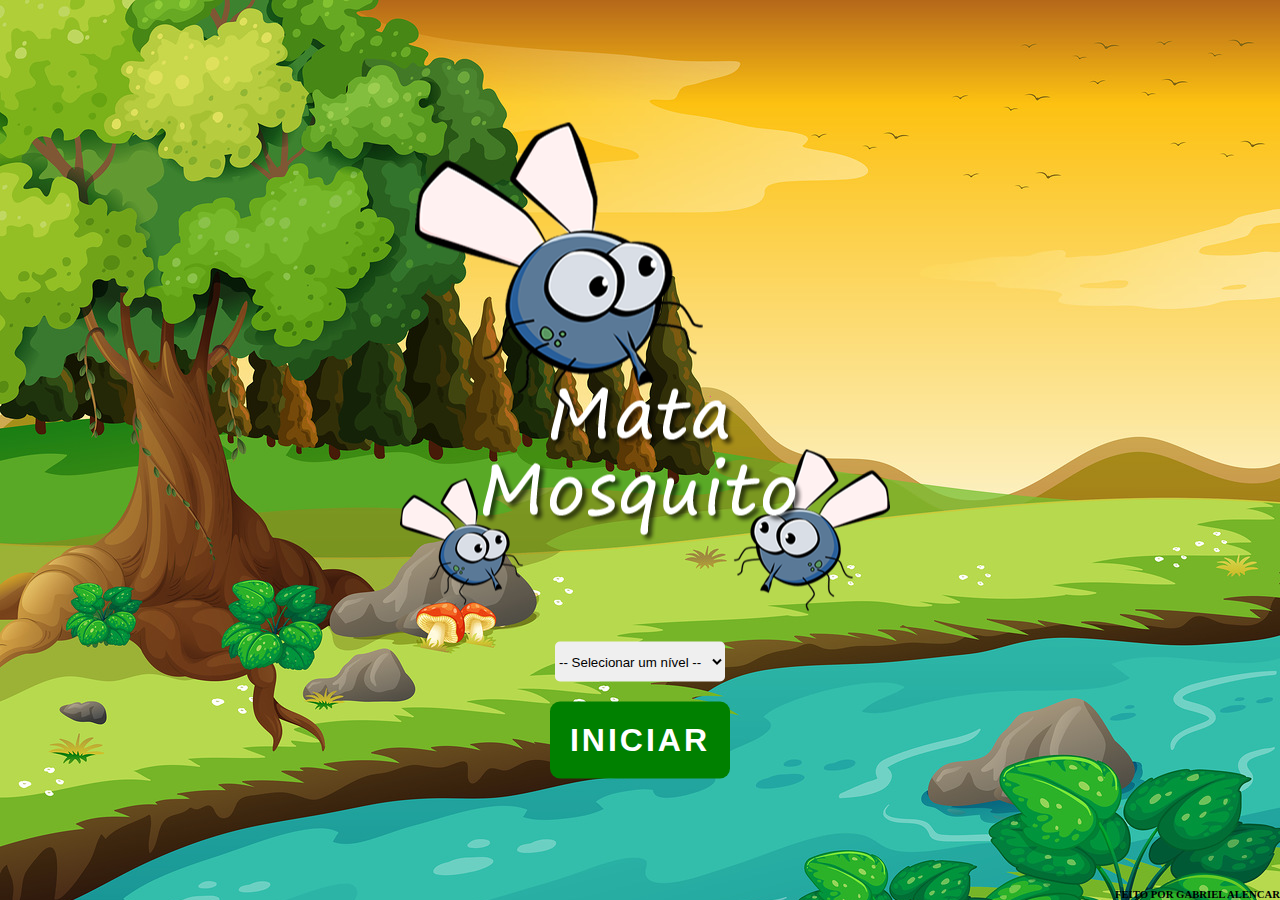
<file: index.html>
<!DOCTYPE html>
<html lang="pt-br">
<head>
    <meta charset="UTF-8">
    <meta http-equiv="X-UA-Compatible" content="IE=edge">
    <meta name="viewport" content="width=device-width, initial-scale=1.0">

    <link rel="stylesheet" href="css/style.css">
    <script>
        //Iniciando o game
        function start_game(){
            let level = document.querySelector('#level').value

            if(level === ''){
                alert('Seleciona um nível para começar!')
            }else{
                window.location.href= 'app.html?' + level
            }
        }
    </script>
    <title>Mata Moscas</title>
</head>
<body>

    <div class="container index">
        <img class='image_game' src="imagens/game.png" alt="">

        <div class="start">
            <div class="start">
                <select id="level">
                    <option value="">-- Selecionar um nível --</option>
                    <option value="normal">Normal</option>
                    <option value="hard">Difícil</option>
                    <option value="rambo">Rambo</option>
                </select>
            </div>
            <button class="btn btn-game" onclick="start_game()"> INICIAR </button>
        </div>
    </div>

    <div class="autor">
        <h6>FEITO POR GABRIEL ALENCAR</h6>
    </div>

</body>
</html>
</file>
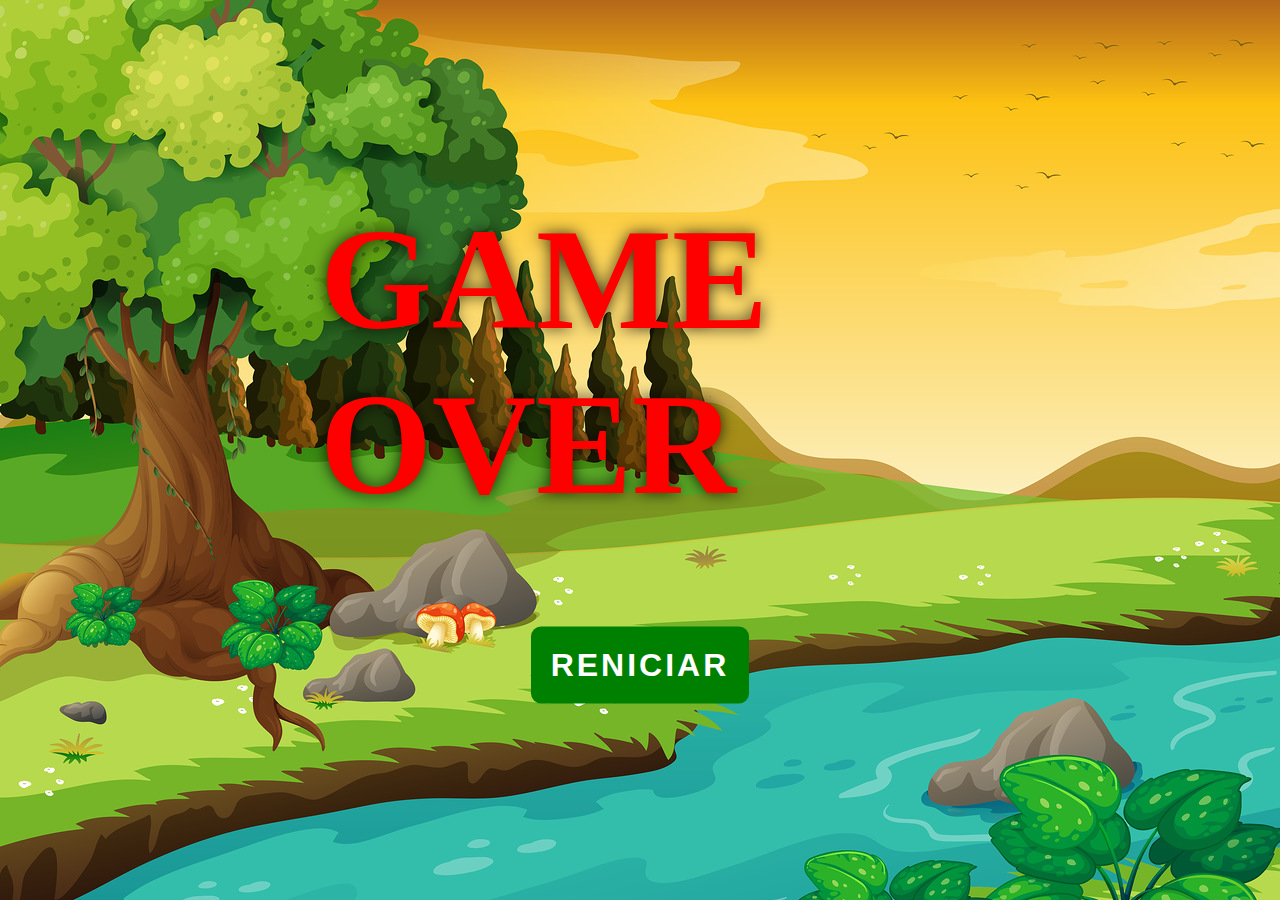
<file: app.html>
<!DOCTYPE html>
<html lang="pt-br">
<head>
    <meta charset="UTF-8">
    <meta http-equiv="X-UA-Compatible" content="IE=edge">
    <meta name="viewport" content="width=device-width, initial-scale=1.0">
    <link rel="stylesheet" href="css/style.css">

    <title>Mate as Moscas</title>
</head>
<body onresize="resize()"> <!-- onresize aciona a função sempre que as dimensões do body são redimensionadas-->
    
    <div class="painel">
        <div class="vidas">
            <img id="v3" src="imagens/coracao_cheio.png" alt="">
            <img id="v2" src="imagens/coracao_cheio.png" alt="">
            <img id="v1" src="imagens/coracao_cheio.png" alt="">
        </div>
        <div class="cronometro">Tempo Restante: <span id="cronometro"></span> </div>
    </div>
    <script src="js/jogo.js"></script>
    <script>
        document.querySelector('#cronometro').innerHTML = tempo //Necessário para o cronometro começar a mostrar logo antes do primeiro decrêscimo.
    </script>
</body>
</html>
</file>
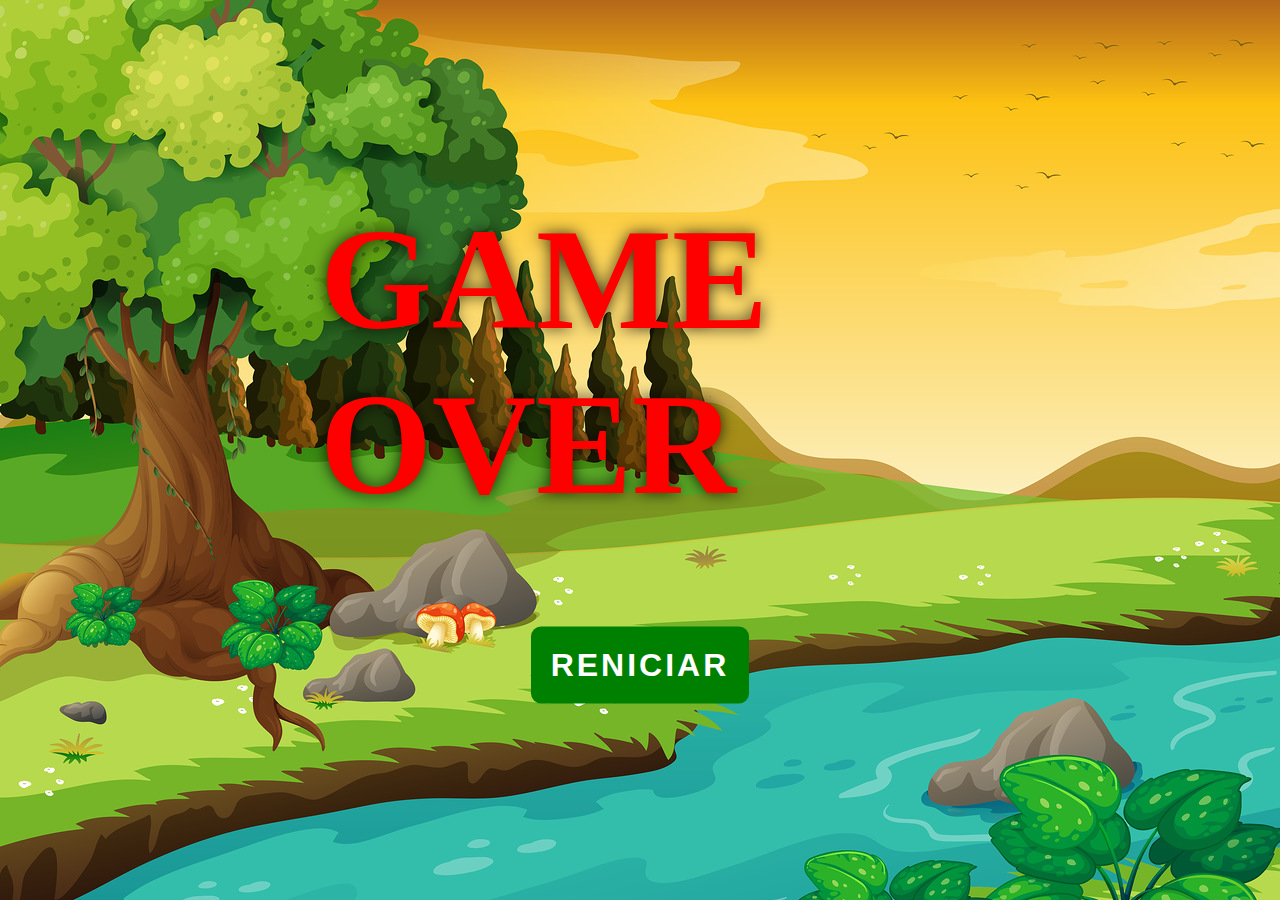
<file: gameover.html>
<!DOCTYPE html>
<html lang="pt-br">
<head>
    <meta charset="UTF-8">
    <meta http-equiv="X-UA-Compatible" content="IE=edge">
    <meta name="viewport" content="width=device-width, initial-scale=1.0">

    <link rel="stylesheet" href="css/style.css">

    <title>GAME OVER</title>
</head>
<body>

    <div class="container">
        <h1 class="gameover">GAME OVER</h1>
        <button class="btn" onclick="window.location.href = 'index.html' "> RENICIAR </button>
        
            
    </div>

</body>
</html>
</file>
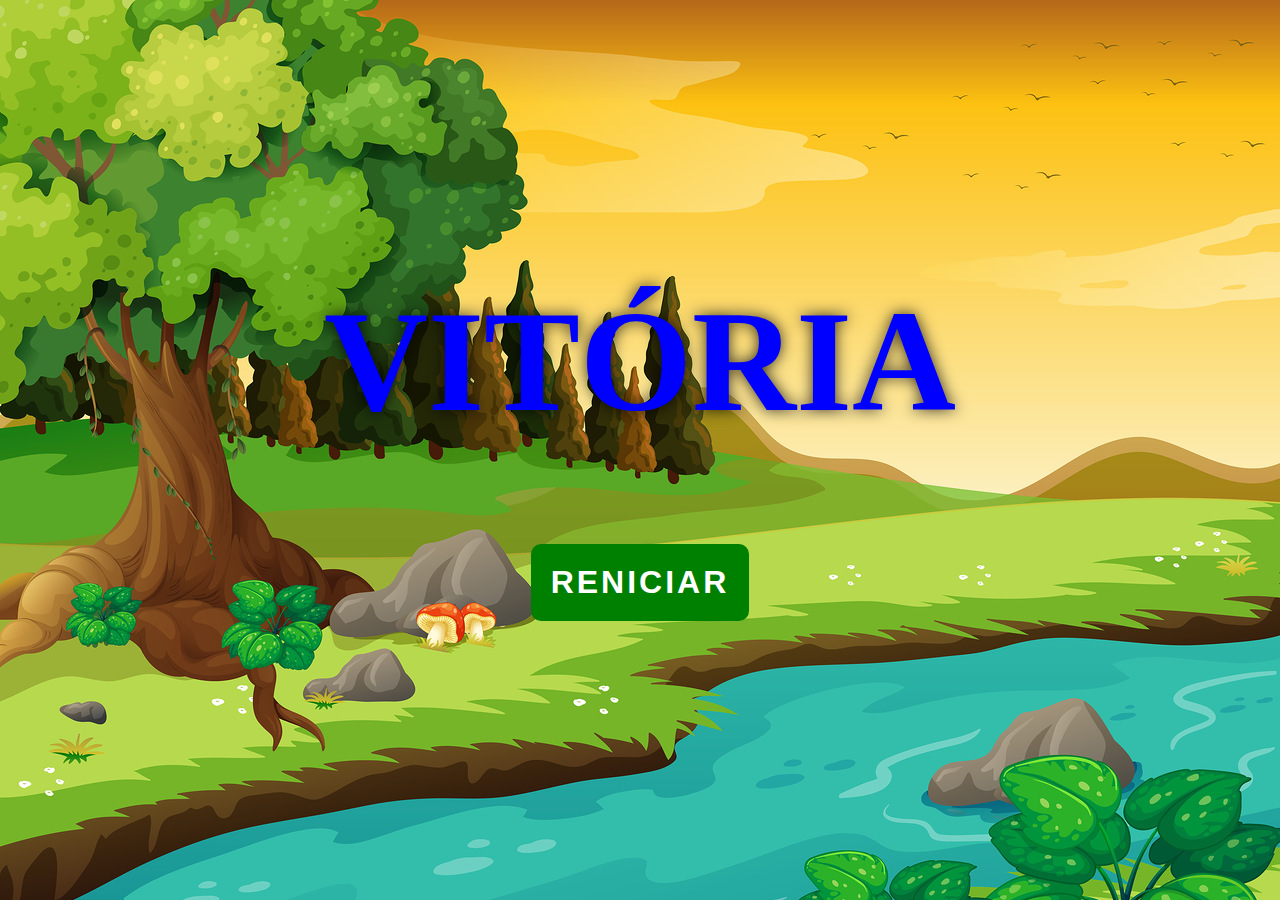
<file: winner.html>
<!DOCTYPE html>
<html lang="pt-br">
<head>
    <meta charset="UTF-8">
    <meta http-equiv="X-UA-Compatible" content="IE=edge">
    <meta name="viewport" content="width=device-width, initial-scale=1.0">

    <link rel="stylesheet" href="css/style.css">

    <title>GAME OVER</title>
</head>
<body>

    <div class="container">
        <h1 class="winner"> VITÓRIA </h1>
        <button class="btn" onclick="window.location.href = 'index.html' "> RENICIAR </button>
           
    </div>

</body>
</html>
</file>
<file: css/style.css>
*{
    margin: 0px;
    padding: 0px;
    box-sizing: border-box;
}

html{
    cursor: url('../imagens/mata_mosca.png') 30 30, auto; /*Não sei o porque do auto*/
}
body{
    background-image: url('../imagens/bg.jpg');
    background-repeat: no-repeat;
    background-size: cover;
    background-attachment: fixed;
}

.painel{
    position: absolute;
    left: 0px;
    bottom: 0px;
    width: 190px;
    padding: 10px;
    border: 1px solid #fff;
    background-color: rgba(255, 255, 255, .7)
}

.container{
    position: absolute;
    left: 50%;
    top: 50%;
    transform: translate(-50%, -50%);
    display: flex;
    flex-wrap: wrap;
    justify-content: center;
}

.start{
    width: 100%;
    text-align: center;
}

select{
    height: 3em;
    width: 170px;
    margin-top: 20px;
    border: none;
    border-radius: 5px;
}

.btn{
    background-color: green;
    padding: 20px;
    font-size: 2em;
    border: none;
    border-radius: 10px;
    letter-spacing: 3px;
    font-weight: bold;
    color: white;
    margin-top: 100px;
}

.btn-game{
    margin-top: 20px;
}

.btn:hover{
    outline: 1px solid white;
    cursor: url('../imagens/mata_mosca.png') 30 30, auto; /*Não sei o porque do auto*/

}

/*---------------------------------------------------------------------------------------------
-----------------------CLASSES PARA IMPLEMENTAÇÃO DA LÓGICA JS DO GAME.------------------------
---------------------------------------------------------------------------------------------*/
.mosca1{
    width: 60px;
    height: 60px;
}

.mosca2{
    width: 80px;
    height: 80px;
}

.mosca3{
    width: 100px;
    height: 100px;
}

.ladoA{
    transform: scaleX(1);
}

.ladoB{
    transform: scaleX(-1);
}

.gameover{
    color: red;
    font-size: 9em;
    font-weight: 900;
    text-shadow: 0px 0px 15px rgba(0, 0, 0, .8);
}

.winner{
    color: blue;
    font-size: 9em;
    font-weight: 900;
    text-align: center;
    text-shadow: 0px 0px 15px rgba(0, 0, 0, .8);
    width: 100%;
}

.autor{
    position: absolute;
    right: 0px;
    bottom: 0px;
    
}
</file>
